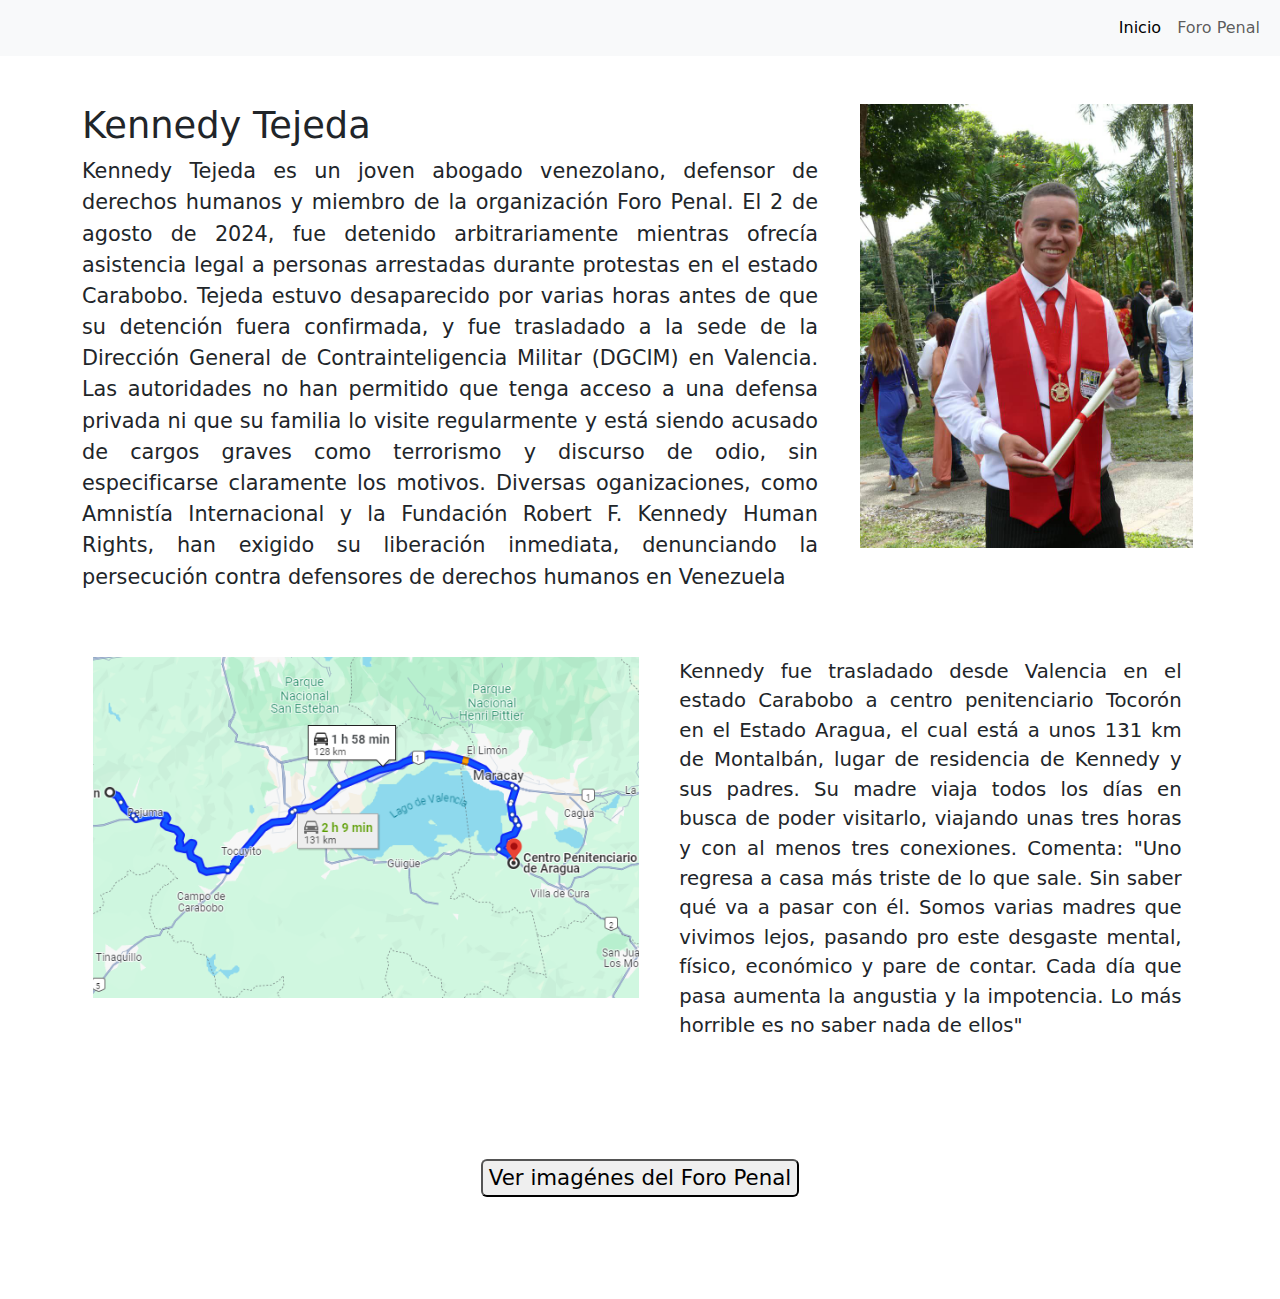
<file: index.html>
<!DOCTYPE html>
<html lang="es">
<head>
  <meta charset="UTF-8">
  <meta name="viewport" content="width=device-width, initial-scale=1.0">
  <link href="css/style.css" rel="stylesheet" type="text/css">
  <title>Mi Página Bootstrap</title>
  <link href="https://cdn.jsdelivr.net/npm/bootstrap@5.3.0/dist/css/bootstrap.min.css" rel="stylesheet">
</head>
<body>

  <!-- Header con barra de navegación -->
  <header>
    <nav class="navbar navbar-expand-lg navbar-light bg-light">
      <div class="container-fluid">
       <!--<a class="navbar-brand" href="#">Mi Web</a> --> 
        <button class="navbar-toggler" type="button" data-bs-toggle="collapse" data-bs-target="#navbarNav" aria-controls="navbarNav" aria-expanded="false" aria-label="Toggle navigation">
          <span class="navbar-toggler-icon"></span>
        </button>
        <div class="collapse navbar-collapse" id="navbarNav">
          <ul class="navbar-nav ms-auto">
            <li class="nav-item">
              <a class="nav-link active" aria-current="page" href="#">Inicio</a>
            </li>
            <li class="nav-item">
              <a class="nav-link" href="#">Foro Penal</a>
            </li>
          </ul>
        </div>
      </div>
    </nav>
  </header>

  <!-- Sección principal de contenido con texto e imagen -->
    <section class="container my-5">
        <div class="row">
        <div class="col-sm-8">
            <h1>Kennedy Tejeda</h1>

            <p>Kennedy Tejeda es un joven abogado venezolano, defensor de derechos humanos y miembro de la 
            organización Foro Penal. El 2 de agosto de 2024, fue detenido arbitrariamente mientras ofrecía 
            asistencia legal a personas arrestadas durante protestas en el estado Carabobo. Tejeda estuvo 
            desaparecido por varias horas antes de que su detención fuera confirmada, y fue trasladado a la 
            sede de la Dirección General de Contrainteligencia Militar (DGCIM) en Valencia.
            Las autoridades no han permitido que tenga acceso a una defensa privada ni que su familia lo visite 
            regularmente y está siendo acusado de cargos graves como terrorismo y discurso de odio, sin 
            especificarse claramente los motivos. Diversas oganizaciones, como Amnistía Internacional y la 
            Fundación Robert F. Kennedy Human Rights, han exigido su liberación inmediata, denunciando la 
            persecución contra defensores de derechos humanos en Venezuela​</p>
        </div>
        <div class="col-sm-4">
            <img src="img/Kennedy_Tejeda_Abogado.jpg" class="img-fluid" alt="Kennedy">
        </div>
        </div>
    </section>

    <section class="container">
        <div class="row">
        <div class="col-sm-6">
            <img id="recorrido" src="img/recorrido.png" class="img-fluid" alt="recorrido">
        </div>
        <div class="col-sm-6">
            <p>Kennedy fue trasladado desde Valencia en el estado Carabobo a centro penitenciario
            Tocorón en el Estado Aragua, el cual está a unos 131 km de Montalbán, lugar de residencia
            de  Kennedy y sus padres. Su madre viaja todos los días en busca de poder visitarlo, viajando unas
            tres horas y con al menos tres conexiones. Comenta: "Uno regresa a casa más triste de lo que sale. 
            Sin saber qué va a pasar con él. Somos varias madres que vivimos lejos, pasando pro este desgaste mental, 
            físico, económico y pare de contar. Cada día que pasa aumenta la angustia y la impotencia. Lo más 
            horrible es no saber nada de ellos"  ​</p>
        </div>
        </div>
    </section>   

    <div class="row-container">
        <button type="button" class="btn-group justify-content-center" onclick="location.href='img.html'" >Ver imagénes del Foro Penal</button>
    </div>
  <!-- Scripts de Bootstrap -->
  <script src="https://cdn.jsdelivr.net/npm/bootstrap@5.3.0/dist/js/bootstrap.bundle.min.js"></script>
</body>
</html>
</file>
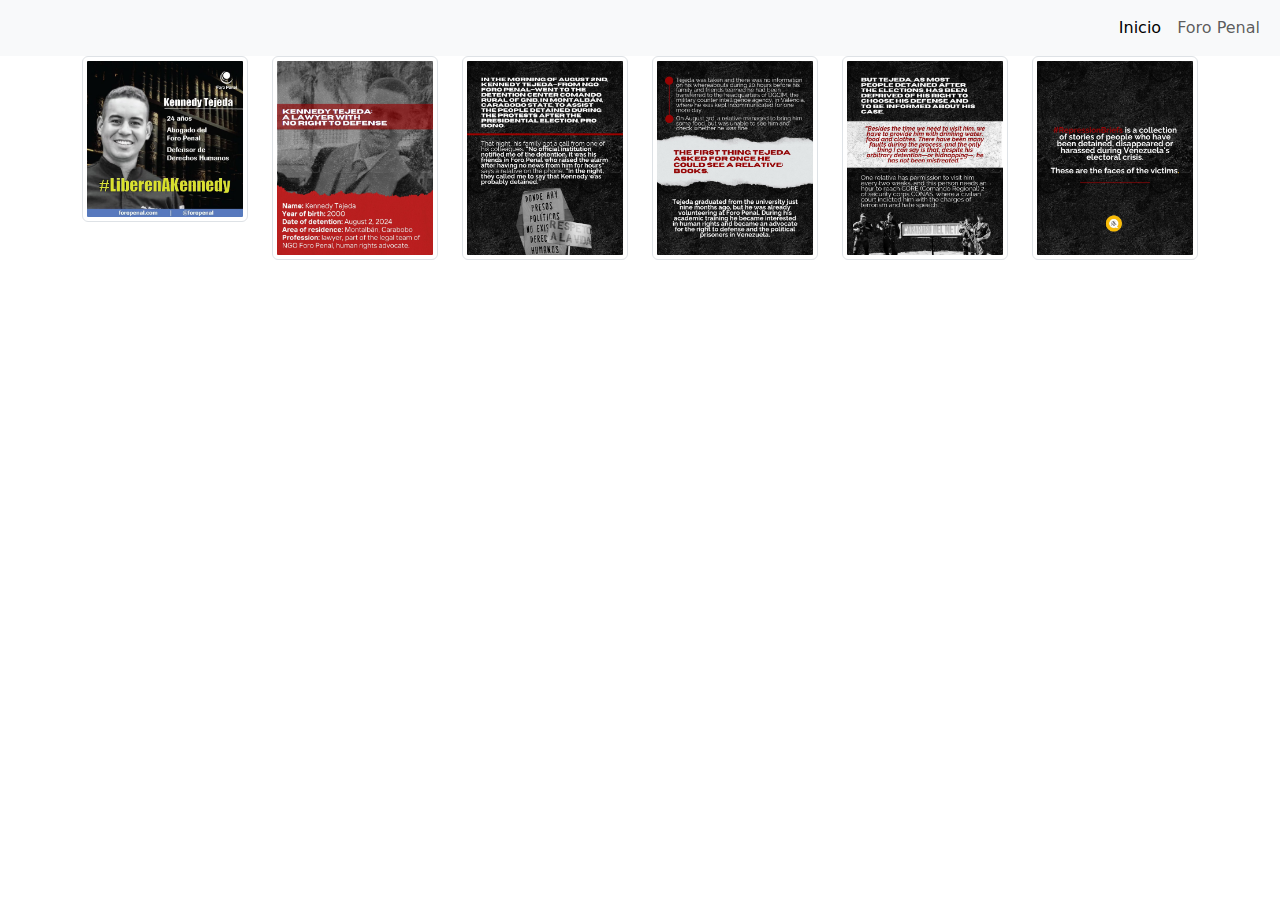
<file: img.html>
<!DOCTYPE html>
<html lang="es">
<head>
  <meta charset="UTF-8">
  <meta name="viewport" content="width=device-width, initial-scale=1.0">
  <link href="css/style.css" rel="stylesheet" type="text/css">
  <title>Mi Página Bootstrap</title>
  <link href="https://cdn.jsdelivr.net/npm/bootstrap@5.3.0/dist/css/bootstrap.min.css" rel="stylesheet">
</head>
<body>

      <!-- Header con barra de navegación -->
  <header>
    <nav class="navbar navbar-expand-lg navbar-light bg-light">
      <div class="container-fluid">
       <!--<a class="navbar-brand" href="#">Mi Web</a> --> 
        <button class="navbar-toggler" type="button" data-bs-toggle="collapse" data-bs-target="#navbarNav" aria-controls="navbarNav" aria-expanded="false" aria-label="Toggle navigation">
          <span class="navbar-toggler-icon"></span>
        </button>
        <div class="collapse navbar-collapse" id="navbarNav">
          <ul class="navbar-nav ms-auto">
            <li class="nav-item">
              <a class="nav-link active" aria-current="page" href="#">Inicio</a>
            </li>
            <li class="nav-item">
              <a class="nav-link" href="#">Foro Penal</a>
            </li>
          </ul>
        </div>
      </div>
    </nav>
  </header>

    <section class="container my-6">
        <div class="row">
          <!-- Imagen 0 -->
          <div class="col-md-2 mb-3">
            <img src="img/foro-penal-0.jpg" class="img-fluid img-thumbnail" alt="Imagen 6" data-bs-toggle="modal" data-bs-target="#imageModal6">
          </div> 
          <!-- Imagen 1 -->
          <div class="col-md-2 mb-3">
            <img src="img/foro-penal-1.jpg" class="img-fluid img-thumbnail" alt="Imagen 1" data-bs-toggle="modal" data-bs-target="#imageModal1">
          </div>          
          <!-- Imagen 2 -->
          <div class="col-md-2 mb-3">
            <img src="img/foro-penal-2.jpg" class="img-fluid img-thumbnail" alt="Imagen 2" data-bs-toggle="modal" data-bs-target="#imageModal2">
          </div>
          <!-- Imagen 3 -->
          <div class="col-md-2 mb-3">
            <img src="img/foro-penal-3.jpg" class="img-fluid img-thumbnail" alt="Imagen 3" data-bs-toggle="modal" data-bs-target="#imageModal3">
          </div>
          <!-- Imagen 4 -->
          <div class="col-md-2 mb-3">
            <img src="img/foro-penal-4.jpg" class="img-fluid img-thumbnail" alt="Imagen 4" data-bs-toggle="modal" data-bs-target="#imageModal4">
          </div>
          <!-- Imagen 5 -->
          <div class="col-md-2 mb-3">
            <img src="img/foro-penal-5.jpg" class="img-fluid img-thumbnail" alt="Imagen 5" data-bs-toggle="modal" data-bs-target="#imageModal5">
          </div>
        </div>
      </section>
      
      <!-- Modales para las imágenes -->
      <div class="modal fade" id="imageModal6" tabindex="-1" aria-labelledby="imageModal6Label" aria-hidden="true">
        <div class="modal-dialog modal-lg">
          <div class="modal-content">
            <div class="modal-body">
              <img src="img/foro-penal-0.jpg"img-fluid" alt="Imagen 6">
            </div>
          </div>
        </div>
      </div>

      <div class="modal fade" id="imageModal1" tabindex="-1" aria-labelledby="imageModal1Label" aria-hidden="true">
        <div class="modal-dialog modal-lg">
          <div class="modal-content">
            <div class="modal-body">
              <img src="img/foro-penal-1.jpg"img-fluid" alt="Imagen 1">
            </div>
          </div>
        </div>
      </div>
      
      <div class="modal fade" id="imageModal2" tabindex="-1" aria-labelledby="imageModal2Label" aria-hidden="true">
        <div class="modal-dialog modal-lg">
          <div class="modal-content">
            <div class="modal-body">
              <img src="img/foro-penal-2.jpg" class="img-fluid" alt="Imagen 2">
            </div>
          </div>
        </div>
      </div>
      
      <div class="modal fade" id="imageModal3" tabindex="-1" aria-labelledby="imageModal3Label" aria-hidden="true">
        <div class="modal-dialog modal-lg">
          <div class="modal-content">
            <div class="modal-body">
              <img src="img/foro-penal-3.jpg" class="img-fluid" alt="Imagen 3">
            </div>
          </div>
        </div>
      </div>
      
      <div class="modal fade" id="imageModal4" tabindex="-1" aria-labelledby="imageModal4Label" aria-hidden="true">
        <div class="modal-dialog modal-lg">
          <div class="modal-content">
            <div class="modal-body">
              <img src="img/foro-penal-4.jpg" class="img-fluid" alt="Imagen 4">
            </div>
          </div>
        </div>
      </div>
      
      <div class="modal fade" id="imageModal5" tabindex="-1" aria-labelledby="imageModal5Label" aria-hidden="true">
        <div class="modal-dialog modal-lg">
          <div class="modal-content">
            <div class="modal-body">
              <img src="img/foro-penal-5.jpg" class="img-fluid" alt="Imagen 5">
            </div>
          </div>
        </div>
      </div>   
</body>
</html>
</file>
<file: css/style.css>
.row {
    justify-content: center;
    display: flex;
}

.col-sm-8 > p {
    font-size: 1.3rem;
    text-align: justify;
}

.col-sm-8 h1 {
    font-size: 2.3rem;
}

.col-sm-4 > img {
    height: 88%;
    width: auto;
    margin-left: 5%;
}

.col-sm-6 > img {
    width: 100%;
    height: auto;
    margin-left: 2%;
}

.col-sm-6 > p {
    font-size: 1.23rem;
    text-align: justify;
    margin-left: 5%;
    margin-right: 3%;
}

.img-thumbnail {
    cursor: pointer;
    transition: transform 0.3s ease;
    width: 150%; /* La imagen ocupará el 100% del ancho de su contenedor */
    height: auto; /* Mantiene la proporción de la imagen */
    max-width: 100%; /* Asegura que no exceda el tamaño del contenedor */
  }
  
  .img-thumbnail:hover {
    transform: scale(1.05); /* Aumenta ligeramente el tamaño al pasar el ratón */
  }
  
  /* Ajustes para pantallas más pequeñas */
  @media (max-width: 768px) {
    .img-thumbnail {
      margin-bottom: 20px;
    }
  }

  .row-container {
    display: flex;
    justify-content: center;
    margin-top: 8%;
    margin-bottom: 8%;
  }

  .btn-group {
    font-size: 16pt;
    text-align: center;
  }
</file>
